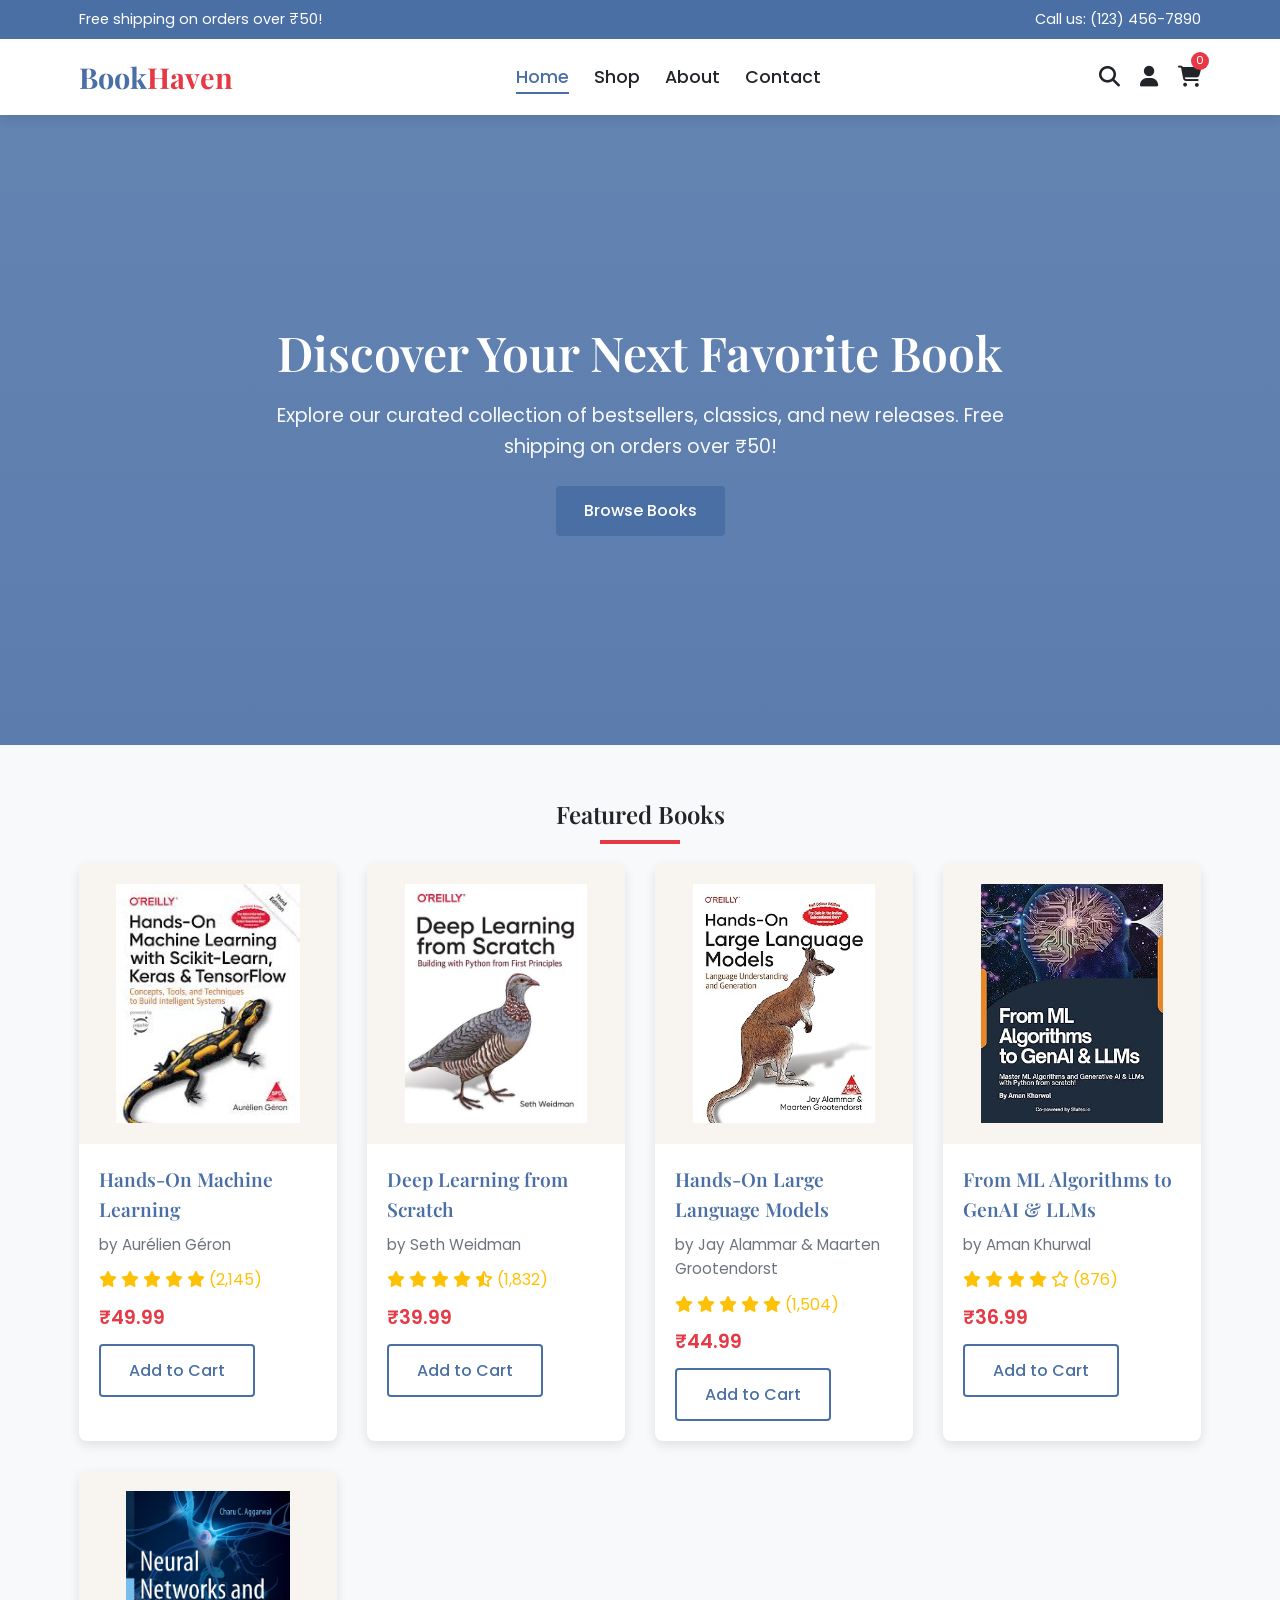
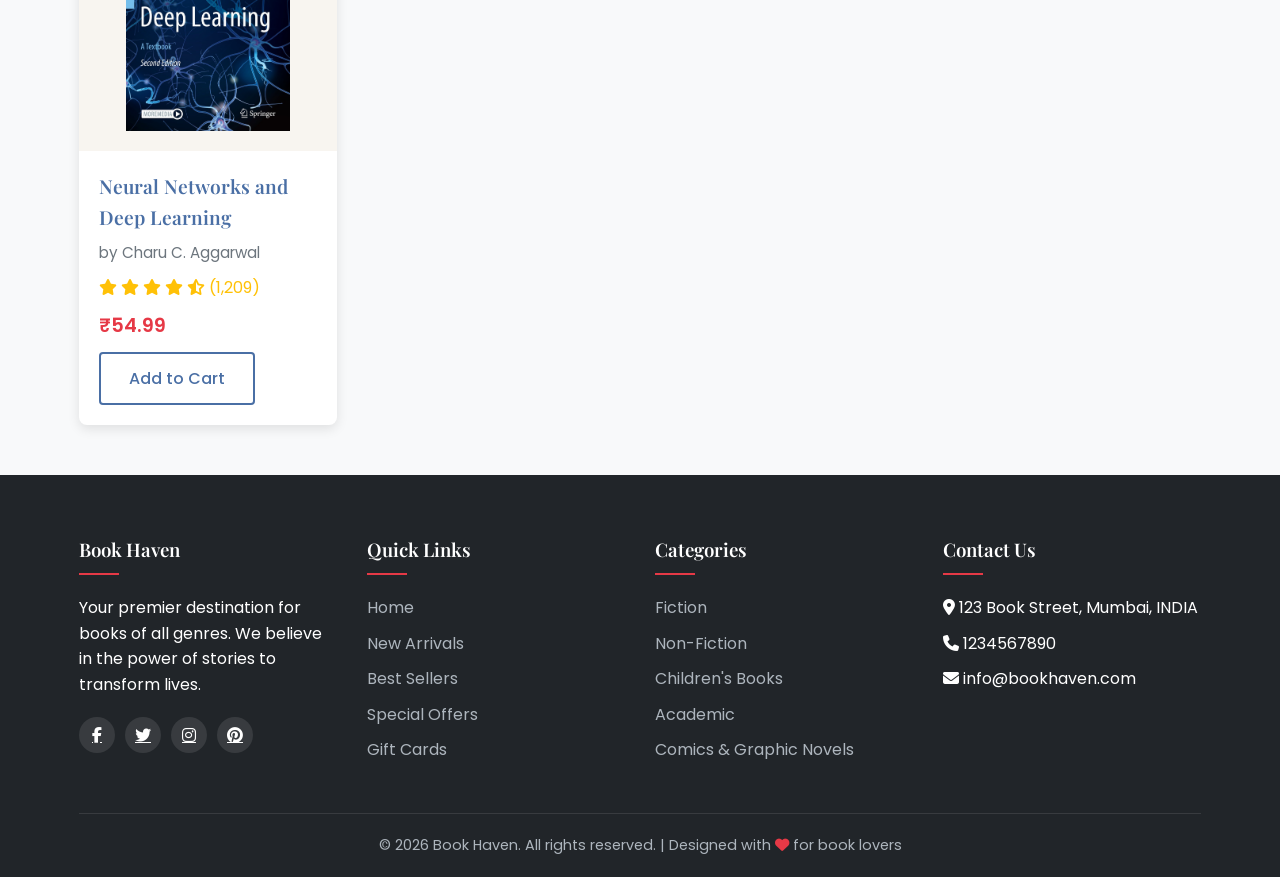
<file: index.html>
<!DOCTYPE html>
<html lang="en">
<head>
  <meta charset="UTF-8" />
  <meta name="viewport" content="width=device-width, initial-scale=1.0"/>
  <title>Book Haven | Home</title>
  <link rel="stylesheet" href="assets/css/styles.css" />
  <link rel="stylesheet" href="https://cdnjs.cloudflare.com/ajax/libs/font-awesome/6.4.0/css/all.min.css" />
  <script async src="https://www.googletagmanager.com/gtag/js?id=G-Y23PLZL3VC"></script>
  <script>
    window.dataLayer = window.dataLayer || [];
    function gtag(){dataLayer.push(arguments);}
    gtag('js', new Date());
    gtag('config', 'G-Y23PLZL3VC');
  </script>
</head>
<body>
  <!-- Header -->
  <header>
    <div class="header-top">
      <div class="container">
        <div>Free shipping on orders over ₹50!</div>
        <div>Call us: (123) 456-7890</div>
      </div>
    </div>
    <div class="main-header">
      <div class="container">
        <div class="header-content">
          <a href="index.html" class="logo">Book<span>Haven</span></a>
          <nav>
            <ul>
              <li><a href="index.html" class="active">Home</a></li>
              <li><a href="shop.html">Shop</a></li>
              <li><a href="about.html">About</a></li>
              <li><a href="contact.html">Contact</a></li>
            </ul>
          </nav>
          <div class="header-icons">
            <a href="#"><i class="fas fa-search"></i></a>
            <a href="#"><i class="fas fa-user"></i></a>
            <a href="cart.html"><i class="fas fa-shopping-cart"></i><span class="cart-count">0</span></a>
          </div>
          <button class="mobile-menu-btn" aria-label="Toggle menu">
            <i class="fas fa-bars"></i>
          </button>
        </div>
      </div>
    </div>
  </header>

  <!-- Hero -->
  <section class="hero" style="background: linear-gradient(rgba(74,111,165,0.85), rgba(74,111,165,0.9)), url('https://images.unsplash.com/photo-1495640388907-89c1c4f3a7a2?ixlib=rb-4.0.3&auto=format&fit=crop&w=1920&q=80');">
    <div class="hero-content">
      <h1>Discover Your Next Favorite Book</h1>
      <p>Explore our curated collection of bestsellers, classics, and new releases. Free shipping on orders over ₹50!</p>
      <a href="shop.html" class="btn">Browse Books</a>
    </div>
  </section>

  <!-- Featured Books -->
  <section class="container">
    <h2 class="section-title">Featured Books</h2>
    <div class="books-grid">
  <!-- Book 1 -->
  <div class="book-card">
    <div class="book-img">
      <img src="assets/images/o'reilly.jpg" alt="Hands-On Machine Learning with Scikit-Learn, Keras & TensorFlow">
    </div>
    <div class="book-info">
      <h3 class="book-title">Hands-On Machine Learning</h3>
      <p class="book-author">by Aurélien Géron</p>
      <div class="book-rating">
        <i class="fas fa-star"></i>
        <i class="fas fa-star"></i>
        <i class="fas fa-star"></i>
        <i class="fas fa-star"></i>
        <i class="fas fa-star"></i>
        <span>(2,145)</span>
      </div>
      <p class="book-price">₹49.99</p>
      <a href="product.html?book=1" class="btn btn-outline btn-add-to-cart">Add to Cart</a>
    </div>
  </div>

  <!-- Book 2 -->
  <div class="book-card">
    <div class="book-img">
      <img src="assets/images/deep learning o'reilly.jpg" alt="Deep Learning from Scratch">
    </div>
    <div class="book-info">
      <h3 class="book-title">Deep Learning from Scratch</h3>
      <p class="book-author">by Seth Weidman</p>
      <div class="book-rating">
        <i class="fas fa-star"></i>
        <i class="fas fa-star"></i>
        <i class="fas fa-star"></i>
        <i class="fas fa-star"></i>
        <i class="fas fa-star-half-alt"></i>
        <span>(1,832)</span>
      </div>
      <p class="book-price">₹39.99</p>
      <a href="product.html?book=2" class="btn btn-outline btn-add-to-cart">Add to Cart</a>
    </div>
  </div>

  <!-- Book 3 -->
  <div class="book-card">
    <div class="book-img">
      <img src="assets/images/llm o'reilly.jpg" alt="Hands-On Large Language Models">
    </div>
    <div class="book-info">
      <h3 class="book-title">Hands-On Large Language Models</h3>
      <p class="book-author">by Jay Alammar & Maarten Grootendorst</p>
      <div class="book-rating">
        <i class="fas fa-star"></i>
        <i class="fas fa-star"></i>
        <i class="fas fa-star"></i>
        <i class="fas fa-star"></i>
        <i class="fas fa-star"></i>
        <span>(1,504)</span>
      </div>
      <p class="book-price">₹44.99</p>
      <a href="product.html?book=3" class="btn btn-outline btn-add-to-cart">Add to Cart</a>
    </div>
  </div>

  <!-- Book 4 -->
  <div class="book-card">
    <div class="book-img">
      <img src="assets/images/satso.io LLM.jpg" alt="From ML Algorithms to GenAI & LLMs">
    </div>
    <div class="book-info">
      <h3 class="book-title">From ML Algorithms to GenAI & LLMs</h3>
      <p class="book-author">by Aman Khurwal</p>
      <div class="book-rating">
        <i class="fas fa-star"></i>
        <i class="fas fa-star"></i>
        <i class="fas fa-star"></i>
        <i class="fas fa-star"></i>
        <i class="far fa-star"></i>
        <span>(876)</span>
      </div>
      <p class="book-price">₹36.99</p>
      <a href="product.html?book=4" class="btn btn-outline btn-add-to-cart">Add to Cart</a>
    </div>
  </div>

  <!-- Book 5 -->
  <div class="book-card">
    <div class="book-img">
      <img src="assets/images/deep learning springer.jpg" alt="Neural Networks and Deep Learning">
    </div>
    <div class="book-info">
      <h3 class="book-title">Neural Networks and Deep Learning</h3>
      <p class="book-author">by Charu C. Aggarwal</p>
      <div class="book-rating">
        <i class="fas fa-star"></i>
        <i class="fas fa-star"></i>
        <i class="fas fa-star"></i>
        <i class="fas fa-star"></i>
        <i class="fas fa-star-half-alt"></i>
        <span>(1,209)</span>
      </div>
      <p class="book-price">₹54.99</p>
      <a href="product.html?book=5" class="btn btn-outline btn-add-to-cart">Add to Cart</a>
    </div>
  </div>
</div>
  </section>

  <!-- Footer -->
  <footer>
    <div class="container">
      <div class="footer-grid">
        <div class="footer-col">
          <h3>Book Haven</h3>
          <p>Your premier destination for books of all genres. We believe in the power of stories to transform lives.</p>
          <div class="social-links">
            <a href="https://www.facebook.com/"><i class="fab fa-facebook-f"></i></a>
            <a href="https://www.twitter.com/"><i class="fab fa-twitter"></i></a>
            <a href="https://www.instagram.com/"><i class="fab fa-instagram"></i></a>
            <a href="https://www.pinterest.com/"><i class="fab fa-pinterest"></i></a>
          </div>
        </div>
        
        <div class="footer-col">
          <h3>Quick Links</h3>
          <ul>
            <li><a href="index.html">Home</a></li>
            <li><a href="shop.html">New Arrivals</a></li>
            <li><a href="shop.html">Best Sellers</a></li>
            <li><a href="#">Special Offers</a></li>
            <li><a href="#">Gift Cards</a></li>
          </ul>
        </div>
        
        <div class="footer-col">
          <h3>Categories</h3>
          <ul>
            <li><a href="#">Fiction</a></li>
            <li><a href="#">Non-Fiction</a></li>
            <li><a href="#">Children's Books</a></li>
            <li><a href="#">Academic</a></li>
            <li><a href="#">Comics & Graphic Novels</a></li>
          </ul>
        </div>
        
        <div class="footer-col">
          <h3>Contact Us</h3>
          <ul>
            <li><i class="fas fa-map-marker-alt"></i> 123 Book Street, Mumbai, INDIA</li>
            <li><i class="fas fa-phone"></i> 1234567890</li>
            <li><i class="fas fa-envelope"></i> info@bookhaven.com</li>
          </ul>
        </div>
      </div>
      
      <div class="copyright">
        <p>&copy; 2026 Book Haven. All rights reserved. | Designed with <i class="fas fa-heart" style="color: var(--accent);"></i> for book lovers</p>
      </div>
    </div>
  </footer>

  <script src="assets/js/main.js"></script>
</body>
</html>
</file>
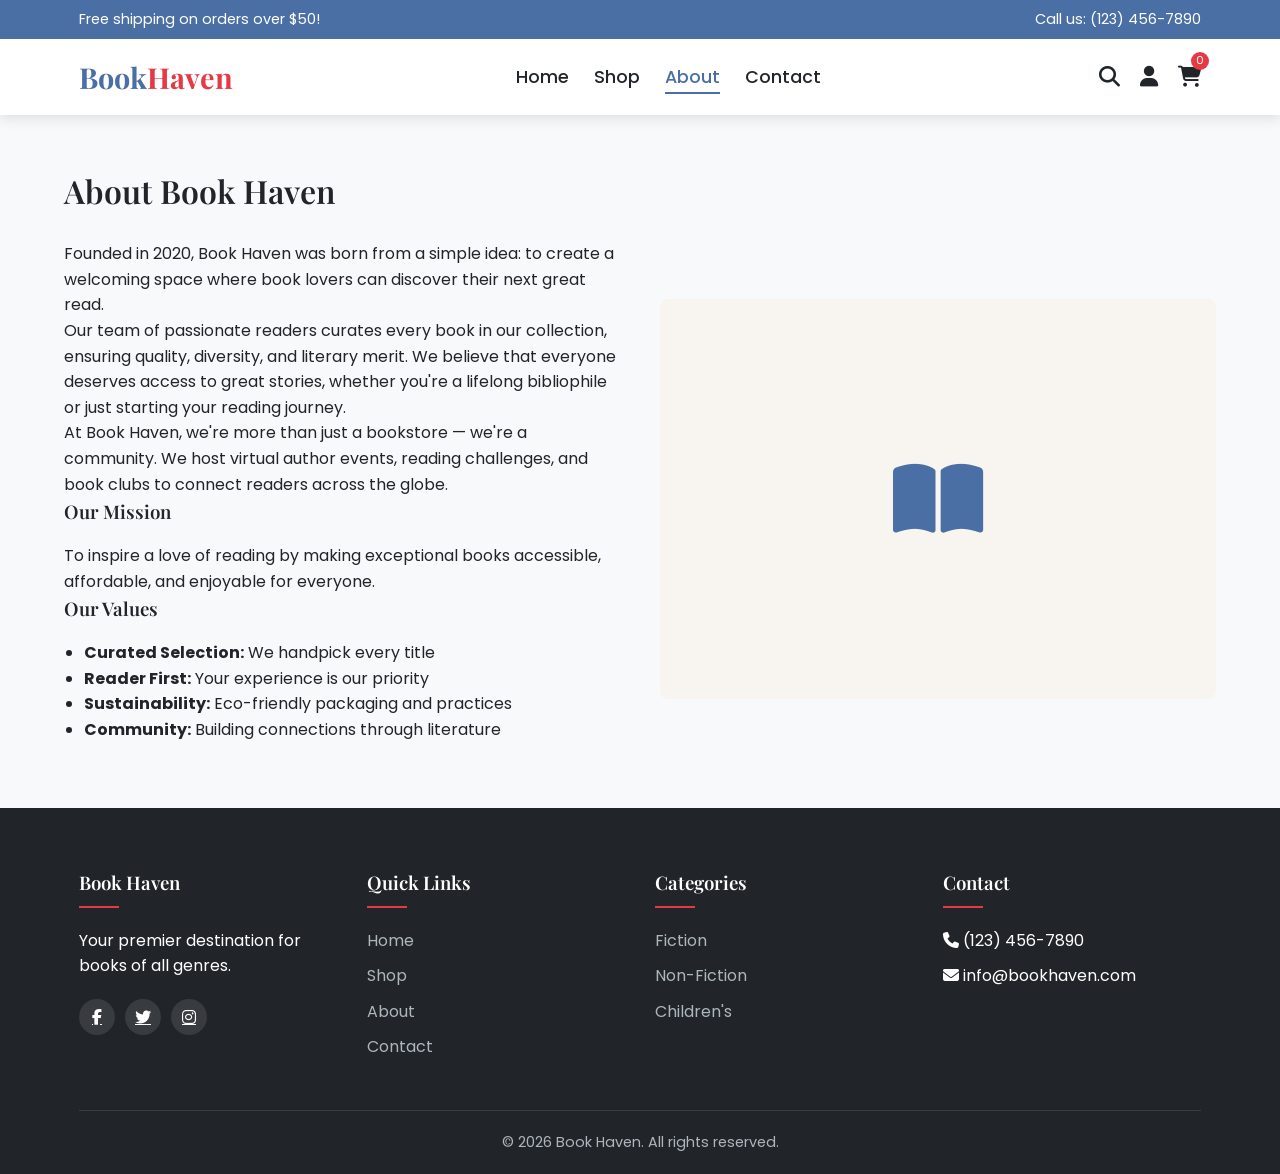
<file: about.html>
<!DOCTYPE html>
<html lang="en">
<head>
  <meta charset="UTF-8" />
  <meta name="viewport" content="width=device-width, initial-scale=1.0"/>
  <title>Book Haven | About Us</title>
  <link rel="stylesheet" href="assets/css/styles.css" />
  <link rel="stylesheet" href="https://cdnjs.cloudflare.com/ajax/libs/font-awesome/6.4.0/css/all.min.css" />
  <script async src="https://www.googletagmanager.com/gtag/js?id=G-Y23PLZL3VC"></script>
  <script>
    window.dataLayer = window.dataLayer || [];
    function gtag(){dataLayer.push(arguments);}
    gtag('js', new Date());
    gtag('config', 'G-Y23PLZL3VC');
  </script>
</head>
<body>
  <!-- Header -->
  <header>
    <div class="header-top">
      <div class="container">
        <div>Free shipping on orders over $50!</div>
        <div>Call us: (123) 456-7890</div>
      </div>
    </div>
    <div class="main-header">
      <div class="container">
        <div class="header-content">
          <a href="index.html" class="logo">Book<span>Haven</span></a>
          <nav>
            <ul>
              <li><a href="index.html">Home</a></li>
              <li><a href="shop.html">Shop</a></li>
              <li><a href="about.html" class="active">About</a></li>
              <li><a href="contact.html">Contact</a></li>
            </ul>
          </nav>
          <div class="header-icons">
            <a href="#"><i class="fas fa-search"></i></a>
            <a href="#"><i class="fas fa-user"></i></a>
            <a href="cart.html"><i class="fas fa-shopping-cart"></i><span class="cart-count">0</span></a>
          </div>
          <button class="mobile-menu-btn" aria-label="Toggle menu">
            <i class="fas fa-bars"></i>
          </button>
        </div>
      </div>
    </div>
  </header>

  <!-- About Content -->
  <div class="container page-content">
    <h1>About Book Haven</h1>
    
    <div class="content-grid">
      <div class="about-text">
        <p>Founded in 2020, Book Haven was born from a simple idea: to create a welcoming space where book lovers can discover their next great read.</p>
        
        <p>Our team of passionate readers curates every book in our collection, ensuring quality, diversity, and literary merit. We believe that everyone deserves access to great stories, whether you're a lifelong bibliophile or just starting your reading journey.</p>
        
        <p>At Book Haven, we're more than just a bookstore — we're a community. We host virtual author events, reading challenges, and book clubs to connect readers across the globe.</p>
        
        <h3>Our Mission</h3>
        <p>To inspire a love of reading by making exceptional books accessible, affordable, and enjoyable for everyone.</p>
        
        <h3>Our Values</h3>
        <ul style="padding-left: 20px; margin: 15px 0;">
          <li><strong>Curated Selection:</strong> We handpick every title</li>
          <li><strong>Reader First:</strong> Your experience is our priority</li>
          <li><strong>Sustainability:</strong> Eco-friendly packaging and practices</li>
          <li><strong>Community:</strong> Building connections through literature</li>
        </ul>
      </div>
      
      <div class="content-image">
        <i class="fas fa-book-open"></i>
      </div>
    </div>
  </div>

  <!-- Footer -->
  <footer>
    <div class="container">
      <div class="footer-grid">
        <div class="footer-col">
          <h3>Book Haven</h3>
          <p>Your premier destination for books of all genres.</p>
          <div class="social-links">
            <a href="#"><i class="fab fa-facebook-f"></i></a>
            <a href="#"><i class="fab fa-twitter"></i></a>
            <a href="#"><i class="fab fa-instagram"></i></a>
          </div>
        </div>
        <div class="footer-col">
          <h3>Quick Links</h3>
          <ul>
            <li><a href="index.html">Home</a></li>
            <li><a href="shop.html">Shop</a></li>
            <li><a href="about.html">About</a></li>
            <li><a href="contact.html">Contact</a></li>
          </ul>
        </div>
        <div class="footer-col">
          <h3>Categories</h3>
          <ul>
            <li><a href="#">Fiction</a></li>
            <li><a href="#">Non-Fiction</a></li>
            <li><a href="#">Children's</a></li>
          </ul>
        </div>
        <div class="footer-col">
          <h3>Contact</h3>
          <ul>
            <li><i class="fas fa-phone"></i> (123) 456-7890</li>
            <li><i class="fas fa-envelope"></i> info@bookhaven.com</li>
          </ul>
        </div>
      </div>
      <div class="copyright">
        <p>&copy; 2026 Book Haven. All rights reserved.</p>
      </div>
    </div>
  </footer>

  <script src="assets/js/main.js"></script>
</body>
</html>
</file>
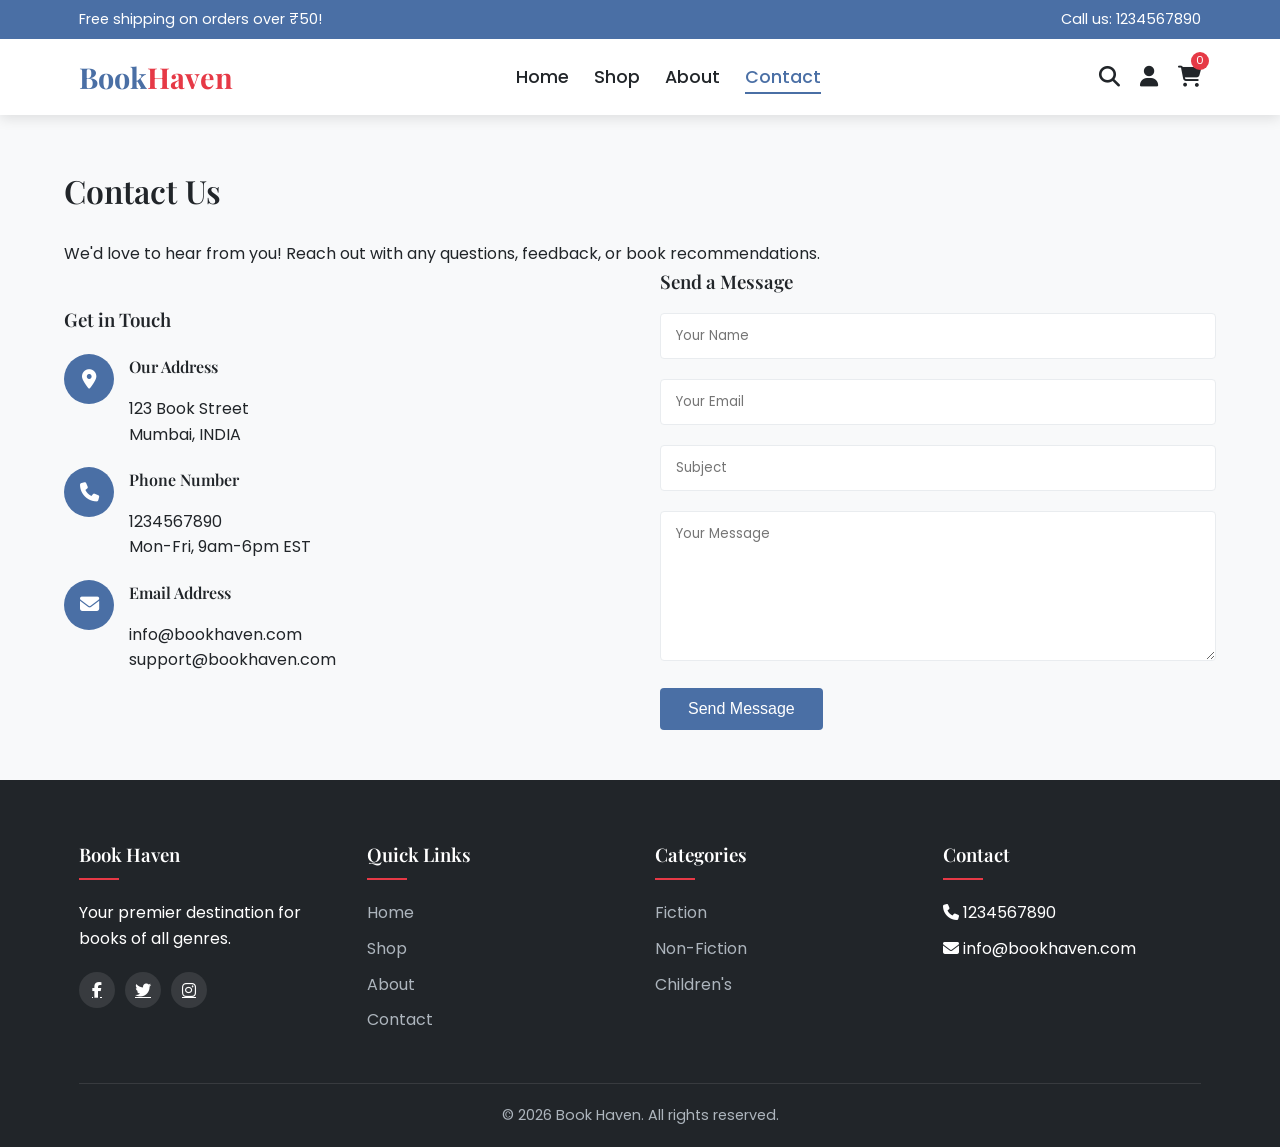
<file: contact.html>
<!DOCTYPE html>
<html lang="en">
<head>
  <meta charset="UTF-8" />
  <meta name="viewport" content="width=device-width, initial-scale=1.0"/>
  <title>Book Haven | Contact Us</title>
  <link rel="stylesheet" href="assets/css/styles.css" />
  <link rel="stylesheet" href="https://cdnjs.cloudflare.com/ajax/libs/font-awesome/6.4.0/css/all.min.css" />
  <script async src="https://www.googletagmanager.com/gtag/js?id=G-Y23PLZL3VC"></script>
  <script>
    window.dataLayer = window.dataLayer || [];
    function gtag(){dataLayer.push(arguments);}
    gtag('js', new Date());
    gtag('config', 'G-Y23PLZL3VC');
  </script>
</head>
<body>
  <!-- Header -->
  <header>
    <div class="header-top">
      <div class="container">
        <div>Free shipping on orders over ₹50!</div>
        <div>Call us: 1234567890 </div>
      </div>
    </div>
    <div class="main-header">
      <div class="container">
        <div class="header-content">
          <a href="index.html" class="logo">Book<span>Haven</span></a>
          <nav>
            <ul>
              <li><a href="index.html">Home</a></li>
              <li><a href="shop.html">Shop</a></li>
              <li><a href="about.html">About</a></li>
              <li><a href="contact.html" class="active">Contact</a></li>
            </ul>
          </nav>
          <div class="header-icons">
            <a href="#"><i class="fas fa-search"></i></a>
            <a href="#"><i class="fas fa-user"></i></a>
            <a href="cart.html"><i class="fas fa-shopping-cart"></i><span class="cart-count">0</span></a>
          </div>
          <button class="mobile-menu-btn" aria-label="Toggle menu">
            <i class="fas fa-bars"></i>
          </button>
        </div>
      </div>
    </div>
  </header>

  <!-- Contact Content -->
  <div class="container page-content">
    <h1>Contact Us</h1>
    <p>We'd love to hear from you! Reach out with any questions, feedback, or book recommendations.</p>
    
    <div class="content-grid">
      <div class="contact-info">
        <h3>Get in Touch</h3>
        
        <div class="contact-detail">
          <div class="contact-icon">
            <i class="fas fa-map-marker-alt"></i>
          </div>
          <div>
            <h4>Our Address</h4>
            <p>123 Book Street<br>Mumbai, INDIA</p>
          </div>
        </div>
        
        <div class="contact-detail">
          <div class="contact-icon">
            <i class="fas fa-phone"></i>
          </div>
          <div>
            <h4>Phone Number</h4>
            <p>1234567890</p>
            <p>Mon-Fri, 9am-6pm EST</p>
          </div>
        </div>
        
        <div class="contact-detail">
          <div class="contact-icon">
            <i class="fas fa-envelope"></i>
          </div>
          <div>
            <h4>Email Address</h4>
            <p>info@bookhaven.com</p>
            <p>support@bookhaven.com</p>
          </div>
        </div>
      </div>
      
      <div class="contact-form">
        <h3>Send a Message</h3>
        <form>
          <div class="form-group">
            <input type="text" placeholder="Your Name" required>
          </div>
          <div class="form-group">
            <input type="email" placeholder="Your Email" required>
          </div>
          <div class="form-group">
            <input type="text" placeholder="Subject">
          </div>
          <div class="form-group">
            <textarea placeholder="Your Message" required></textarea>
          </div>
          <button type="submit" class="btn">Send Message</button>
        </form>
      </div>
    </div>
  </div>

  <!-- Footer -->
  <footer>
    <div class="container">
      <div class="footer-grid">
        <div class="footer-col">
          <h3>Book Haven</h3>
          <p>Your premier destination for books of all genres.</p>
          <div class="social-links">
            <a href="#"><i class="fab fa-facebook-f"></i></a>
            <a href="#"><i class="fab fa-twitter"></i></a>
            <a href="#"><i class="fab fa-instagram"></i></a>
          </div>
        </div>
        <div class="footer-col">
          <h3>Quick Links</h3>
          <ul>
            <li><a href="index.html">Home</a></li>
            <li><a href="shop.html">Shop</a></li>
            <li><a href="about.html">About</a></li>
            <li><a href="contact.html">Contact</a></li>
          </ul>
        </div>
        <div class="footer-col">
          <h3>Categories</h3>
          <ul>
            <li><a href="#">Fiction</a></li>
            <li><a href="#">Non-Fiction</a></li>
            <li><a href="#">Children's</a></li>
          </ul>
        </div>
        <div class="footer-col">
          <h3>Contact</h3>
          <ul>
            <li><i class="fas fa-phone"></i> 1234567890</li>
            <li><i class="fas fa-envelope"></i> info@bookhaven.com</li>
          </ul>
        </div>
      </div>
      <div class="copyright">
        <p>&copy; 2026 Book Haven. All rights reserved.</p>
      </div>
    </div>
  </footer>

  <script src="assets/js/main.js"></script>
</body>
</html>
</file>
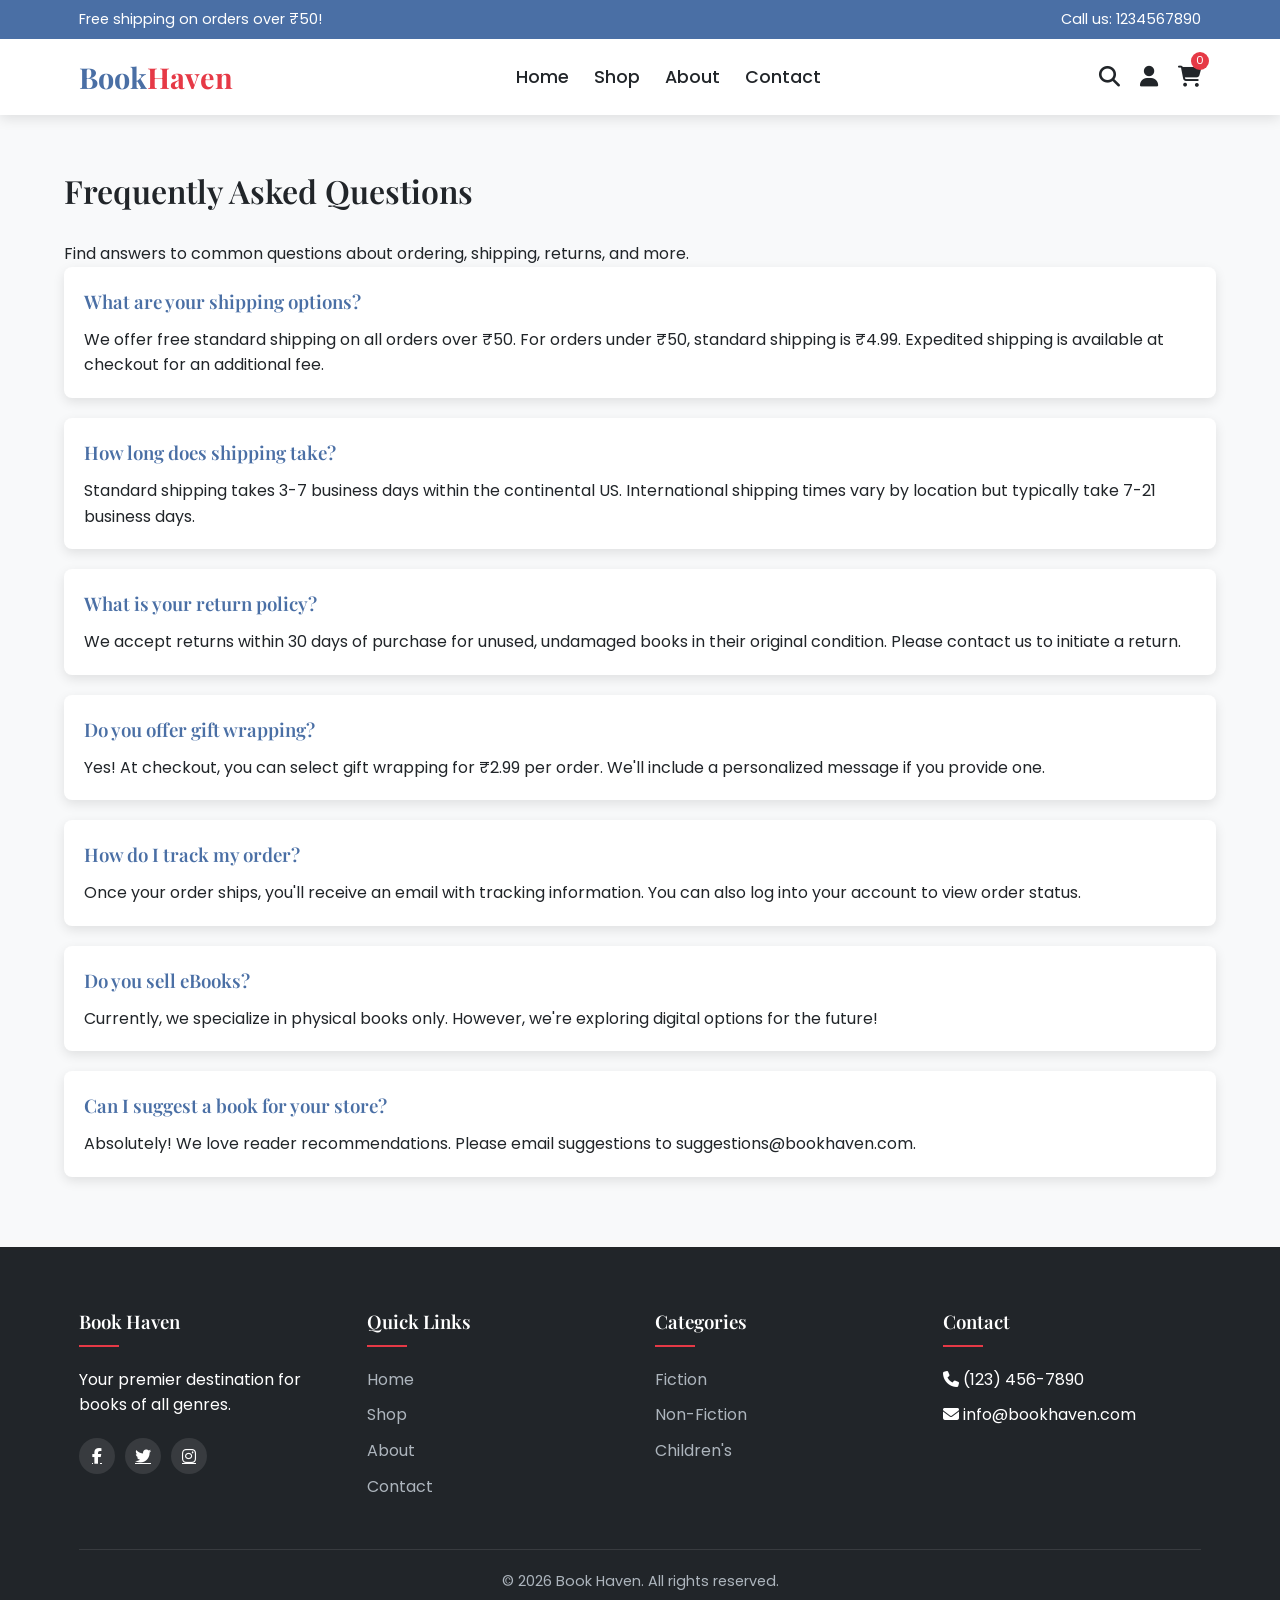
<file: faq.html>
<!DOCTYPE html>
<html lang="en">
<head>
  <meta charset="UTF-8" />
  <meta name="viewport" content="width=device-width, initial-scale=1.0"/>
  <title>Book Haven | FAQ</title>
  <link rel="stylesheet" href="assets/css/styles.css" />
  <link rel="stylesheet" href="https://cdnjs.cloudflare.com/ajax/libs/font-awesome/6.4.0/css/all.min.css" />
  <script async src="https://www.googletagmanager.com/gtag/js?id=G-Y23PLZL3VC"></script>
  <script>
    window.dataLayer = window.dataLayer || [];
    function gtag(){dataLayer.push(arguments);}
    gtag('js', new Date());
    gtag('config', 'G-Y23PLZL3VC');
  </script>
</head>
<body>
  <!-- Header -->
  <header>
    <div class="header-top">
      <div class="container">
        <div>Free shipping on orders over ₹50!</div>
        <div>Call us: 1234567890</div>
      </div>
    </div>
    <div class="main-header">
      <div class="container">
        <div class="header-content">
          <a href="index.html" class="logo">Book<span>Haven</span></a>
          <nav>
            <ul>
              <li><a href="index.html">Home</a></li>
              <li><a href="shop.html">Shop</a></li>
              <li><a href="about.html">About</a></li>
              <li><a href="contact.html">Contact</a></li>
            </ul>
          </nav>
          <div class="header-icons">
            <a href="#"><i class="fas fa-search"></i></a>
            <a href="#"><i class="fas fa-user"></i></a>
            <a href="cart.html"><i class="fas fa-shopping-cart"></i><span class="cart-count">0</span></a>
          </div>
          <button class="mobile-menu-btn" aria-label="Toggle menu">
            <i class="fas fa-bars"></i>
          </button>
        </div>
      </div>
    </div>
  </header>

  <!-- FAQ Content -->
  <div class="container page-content">
    <h1>Frequently Asked Questions</h1>
    <p>Find answers to common questions about ordering, shipping, returns, and more.</p>
    
    <div class="faq-item">
      <h3>What are your shipping options?</h3>
      <p>We offer free standard shipping on all orders over ₹50. For orders under ₹50, standard shipping is ₹4.99. Expedited shipping is available at checkout for an additional fee.</p>
    </div>
    
    <div class="faq-item">
      <h3>How long does shipping take?</h3>
      <p>Standard shipping takes 3-7 business days within the continental US. International shipping times vary by location but typically take 7-21 business days.</p>
    </div>
    
    <div class="faq-item">
      <h3>What is your return policy?</h3>
      <p>We accept returns within 30 days of purchase for unused, undamaged books in their original condition. Please contact us to initiate a return.</p>
    </div>
    
    <div class="faq-item">
      <h3>Do you offer gift wrapping?</h3>
      <p>Yes! At checkout, you can select gift wrapping for ₹2.99 per order. We'll include a personalized message if you provide one.</p>
    </div>
    
    <div class="faq-item">
      <h3>How do I track my order?</h3>
      <p>Once your order ships, you'll receive an email with tracking information. You can also log into your account to view order status.</p>
    </div>
    
    <div class="faq-item">
      <h3>Do you sell eBooks?</h3>
      <p>Currently, we specialize in physical books only. However, we're exploring digital options for the future!</p>
    </div>
    
    <div class="faq-item">
      <h3>Can I suggest a book for your store?</h3>
      <p>Absolutely! We love reader recommendations. Please email suggestions to suggestions@bookhaven.com.</p>
    </div>
  </div>

  <!-- Footer -->
  <footer>
    <div class="container">
      <div class="footer-grid">
        <div class="footer-col">
          <h3>Book Haven</h3>
          <p>Your premier destination for books of all genres.</p>
          <div class="social-links">
            <a href="#"><i class="fab fa-facebook-f"></i></a>
            <a href="#"><i class="fab fa-twitter"></i></a>
            <a href="#"><i class="fab fa-instagram"></i></a>
          </div>
        </div>
        <div class="footer-col">
          <h3>Quick Links</h3>
          <ul>
            <li><a href="index.html">Home</a></li>
            <li><a href="shop.html">Shop</a></li>
            <li><a href="about.html">About</a></li>
            <li><a href="contact.html">Contact</a></li>
          </ul>
        </div>
        <div class="footer-col">
          <h3>Categories</h3>
          <ul>
            <li><a href="#">Fiction</a></li>
            <li><a href="#">Non-Fiction</a></li>
            <li><a href="#">Children's</a></li>
          </ul>
        </div>
        <div class="footer-col">
          <h3>Contact</h3>
          <ul>
            <li><i class="fas fa-phone"></i> (123) 456-7890</li>
            <li><i class="fas fa-envelope"></i> info@bookhaven.com</li>
          </ul>
        </div>
      </div>
      <div class="copyright">
        <p>&copy; 2026 Book Haven. All rights reserved.</p>
      </div>
    </div>
  </footer>

  <script src="assets/js/main.js"></script>
</body>
</html>
</file>
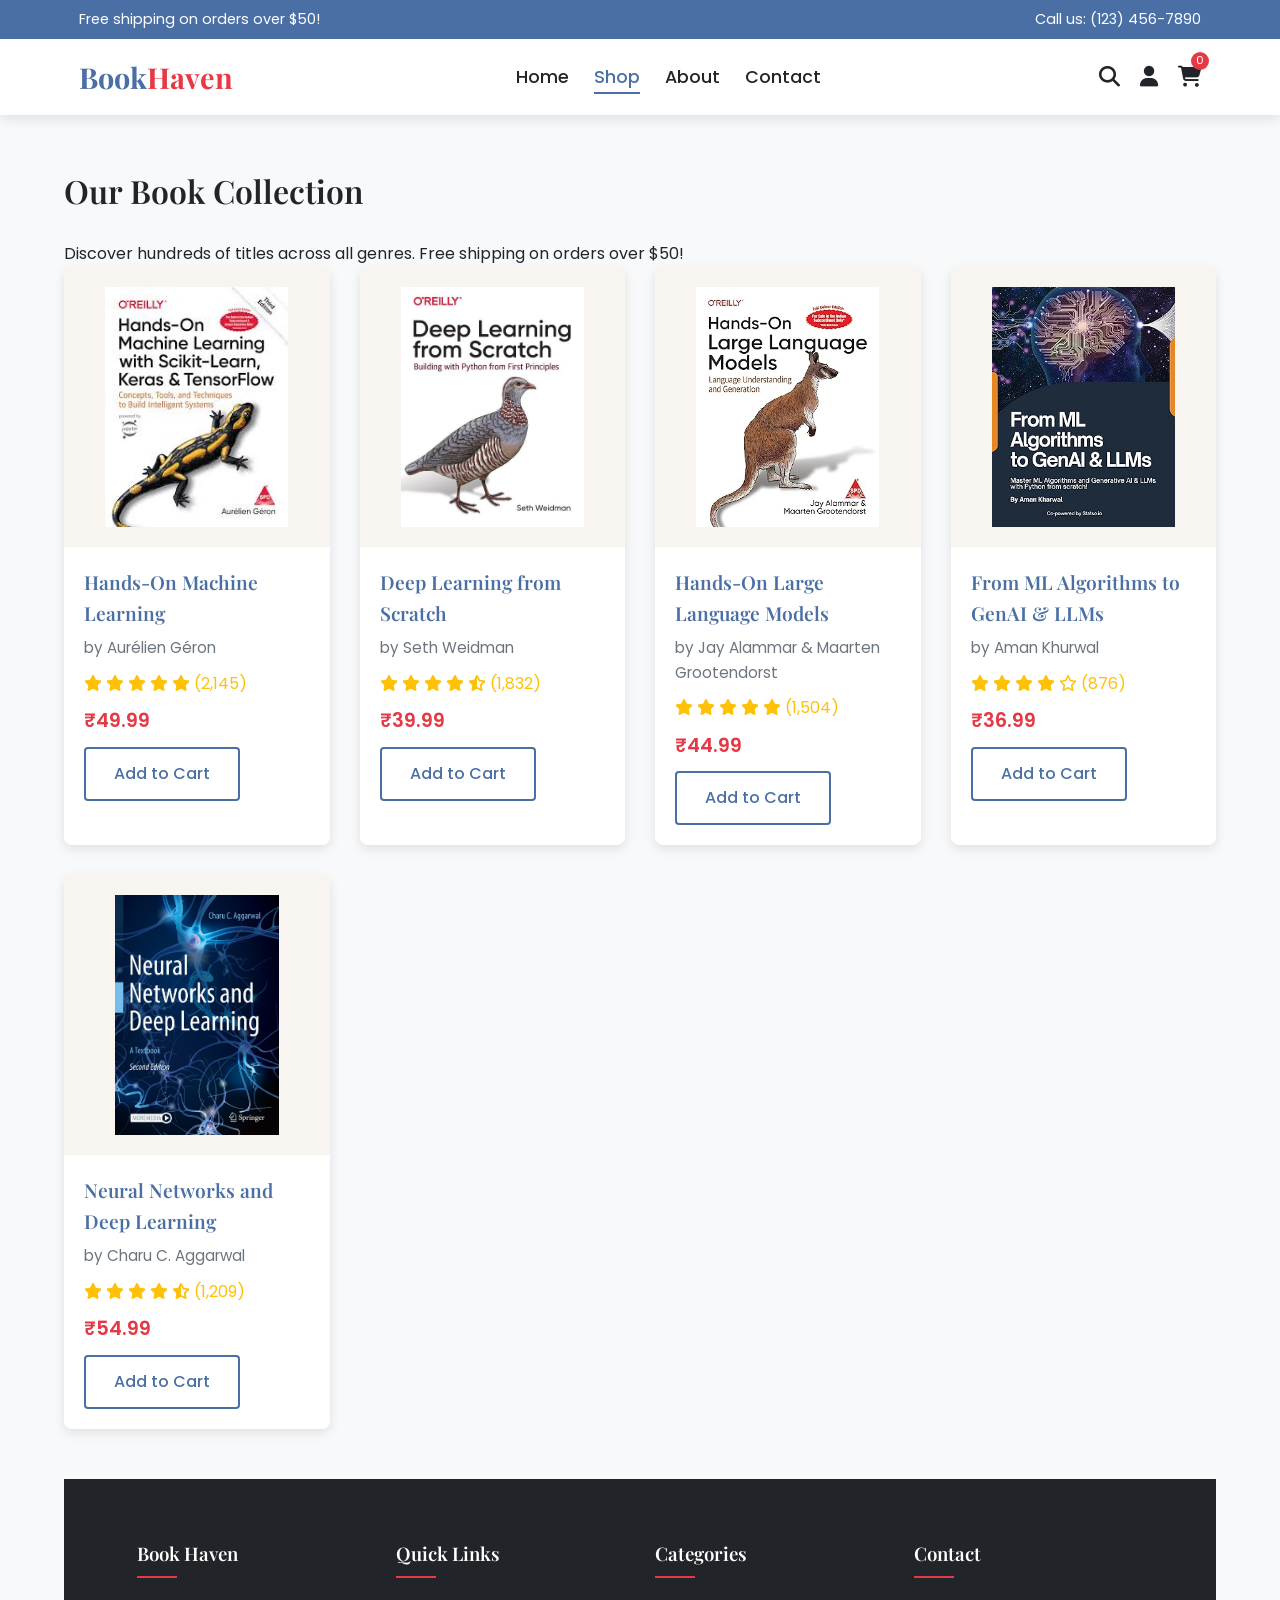
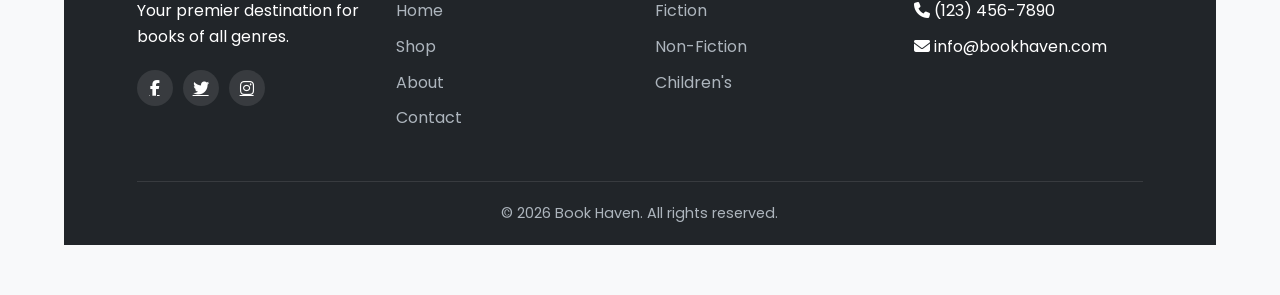
<file: shop.html>
<!DOCTYPE html>
<html lang="en">
<head>
  <meta charset="UTF-8" />
  <meta name="viewport" content="width=device-width, initial-scale=1.0"/>
  <title>Book Haven | Shop</title>
  <link rel="stylesheet" href="assets/css/styles.css" />
  <link rel="stylesheet" href="https://cdnjs.cloudflare.com/ajax/libs/font-awesome/6.4.0/css/all.min.css" />
  <script async src="https://www.googletagmanager.com/gtag/js?id=G-Y23PLZL3VC"></script>
  <script>
    window.dataLayer = window.dataLayer || [];
    function gtag(){dataLayer.push(arguments);}
    gtag('js', new Date());
    gtag('config', 'G-Y23PLZL3VC');
  </script>
</head>
<body>
  <!-- Header -->
  <header>
    <div class="header-top">
      <div class="container">
        <div>Free shipping on orders over $50!</div>
        <div>Call us: (123) 456-7890</div>
      </div>
    </div>
    <div class="main-header">
      <div class="container">
        <div class="header-content">
          <a href="index.html" class="logo">Book<span>Haven</span></a>
          <nav>
            <ul>
              <li><a href="index.html">Home</a></li>
              <li><a href="shop.html" class="active">Shop</a></li>
              <li><a href="about.html">About</a></li>
              <li><a href="contact.html">Contact</a></li>
            </ul>
          </nav>
          <div class="header-icons">
            <a href="#"><i class="fas fa-search"></i></a>
            <a href="#"><i class="fas fa-user"></i></a>
            <a href="cart.html"><i class="fas fa-shopping-cart"></i><span class="cart-count">0</span></a>
          </div>
          <button class="mobile-menu-btn" aria-label="Toggle menu">
            <i class="fas fa-bars"></i>
          </button>
        </div>
      </div>
    </div>
  </header>

  <!-- Shop Content -->
  <div class="container page-content">
    <h1>Our Book Collection</h1>
    <p>Discover hundreds of titles across all genres. Free shipping on orders over $50!</p>
    
    <div class="books-grid">
  <!-- Book 1 -->
  <div class="book-card">
    <div class="book-img">
      <img src="assets/images/o'reilly.jpg" alt="Hands-On Machine Learning with Scikit-Learn, Keras & TensorFlow">
    </div>
    <div class="book-info">
      <h3 class="book-title">Hands-On Machine Learning</h3>
      <p class="book-author">by Aurélien Géron</p>
      <div class="book-rating">
        <i class="fas fa-star"></i>
        <i class="fas fa-star"></i>
        <i class="fas fa-star"></i>
        <i class="fas fa-star"></i>
        <i class="fas fa-star"></i>
        <span>(2,145)</span>
      </div>
      <p class="book-price">₹49.99</p>
      <a href="product.html?book=1" class="btn btn-outline btn-add-to-cart">Add to Cart</a>
    </div>
  </div>

  <!-- Book 2 -->
  <div class="book-card">
    <div class="book-img">
      <img src="assets/images/deep learning o'reilly.jpg" alt="Deep Learning from Scratch">
    </div>
    <div class="book-info">
      <h3 class="book-title">Deep Learning from Scratch</h3>
      <p class="book-author">by Seth Weidman</p>
      <div class="book-rating">
        <i class="fas fa-star"></i>
        <i class="fas fa-star"></i>
        <i class="fas fa-star"></i>
        <i class="fas fa-star"></i>
        <i class="fas fa-star-half-alt"></i>
        <span>(1,832)</span>
      </div>
      <p class="book-price">₹39.99</p>
      <a href="product.html?book=2" class="btn btn-outline btn-add-to-cart">Add to Cart</a>
    </div>
  </div>

  <!-- Book 3 -->
  <div class="book-card">
    <div class="book-img">
      <img src="assets/images/llm o'reilly.jpg" alt="Hands-On Large Language Models">
    </div>
    <div class="book-info">
      <h3 class="book-title">Hands-On Large Language Models</h3>
      <p class="book-author">by Jay Alammar & Maarten Grootendorst</p>
      <div class="book-rating">
        <i class="fas fa-star"></i>
        <i class="fas fa-star"></i>
        <i class="fas fa-star"></i>
        <i class="fas fa-star"></i>
        <i class="fas fa-star"></i>
        <span>(1,504)</span>
      </div>
      <p class="book-price">₹44.99</p>
      <a href="product.html?book=3" class="btn btn-outline btn-add-to-cart">Add to Cart</a>
    </div>
  </div>

  <!-- Book 4 -->
  <div class="book-card">
    <div class="book-img">
      <img src="assets/images/satso.io LLM.jpg" alt="From ML Algorithms to GenAI & LLMs">
    </div>
    <div class="book-info">
      <h3 class="book-title">From ML Algorithms to GenAI & LLMs</h3>
      <p class="book-author">by Aman Khurwal</p>
      <div class="book-rating">
        <i class="fas fa-star"></i>
        <i class="fas fa-star"></i>
        <i class="fas fa-star"></i>
        <i class="fas fa-star"></i>
        <i class="far fa-star"></i>
        <span>(876)</span>
      </div>
      <p class="book-price">₹36.99</p>
      <a href="product.html?book=4" class="btn btn-outline btn-add-to-cart">Add to Cart</a>
    </div>
  </div>

  <!-- Book 5 -->
  <div class="book-card">
    <div class="book-img">
      <img src="assets/images/deep learning springer.jpg" alt="Neural Networks and Deep Learning">
    </div>
    <div class="book-info">
      <h3 class="book-title">Neural Networks and Deep Learning</h3>
      <p class="book-author">by Charu C. Aggarwal</p>
      <div class="book-rating">
        <i class="fas fa-star"></i>
        <i class="fas fa-star"></i>
        <i class="fas fa-star"></i>
        <i class="fas fa-star"></i>
        <i class="fas fa-star-half-alt"></i>
        <span>(1,209)</span>
      </div>
      <p class="book-price">₹54.99</p>
      <a href="product.html?book=5" class="btn btn-outline btn-add-to-cart">Add to Cart</a>
    </div>
  </div>
</div>

  <!-- Footer -->
  <footer>
    <div class="container">
      <div class="footer-grid">
        <div class="footer-col">
          <h3>Book Haven</h3>
          <p>Your premier destination for books of all genres.</p>
          <div class="social-links">
            <a href="#"><i class="fab fa-facebook-f"></i></a>
            <a href="#"><i class="fab fa-twitter"></i></a>
            <a href="#"><i class="fab fa-instagram"></i></a>
          </div>
        </div>
        <div class="footer-col">
          <h3>Quick Links</h3>
          <ul>
            <li><a href="index.html">Home</a></li>
            <li><a href="shop.html">Shop</a></li>
            <li><a href="about.html">About</a></li>
            <li><a href="contact.html">Contact</a></li>
          </ul>
        </div>
        <div class="footer-col">
          <h3>Categories</h3>
          <ul>
            <li><a href="#">Fiction</a></li>
            <li><a href="#">Non-Fiction</a></li>
            <li><a href="#">Children's</a></li>
          </ul>
        </div>
        <div class="footer-col">
          <h3>Contact</h3>
          <ul>
            <li><i class="fas fa-phone"></i> (123) 456-7890</li>
            <li><i class="fas fa-envelope"></i> info@bookhaven.com</li>
          </ul>
        </div>
      </div>
      <div class="copyright">
        <p>&copy; 2026 Book Haven. All rights reserved.</p>
      </div>
    </div>
  </footer>

  <script src="assets/js/main.js"></script>
</body>
</html>
</file>
<file: assets/css/styles.css>
/* assets/css/style.css */
@import url('https://fonts.googleapis.com/css2?family=Playfair+Display:wght@400;500;600;700&family=Poppins:wght@300;400;500;600&display=swap');

:root {
  --primary: #4a6fa5;
  --secondary: #6b8cbc;
  --accent: #e63946;
  --light: #f8f9fa;
  --dark: #212529;
  --gray: #6c757d;
  --light-gray: #e9ecef;
  --book-bg: #f8f5f0;
  --shadow: 0 4px 12px rgba(0,0,0,0.1);
  --transition: all 0.3s ease;
}

* {
  margin: 0;
  padding: 0;
  box-sizing: border-box;
}

body {
  font-family: 'Poppins', sans-serif;
  background-color: var(--light);
  color: var(--dark);
  line-height: 1.6;
}

h1, h2, h3, h4, h5, h6 {
  font-family: 'Playfair Display', serif;
  font-weight: 600;
  margin-bottom: 1rem;
}

.container {
  width: 90%;
  max-width: 1200px;
  margin: 0 auto;
  padding: 0 15px;
}

.btn {
  display: inline-block;
  padding: 12px 28px;
  background: var(--primary);
  color: white;
  border: none;
  border-radius: 4px;
  font-weight: 500;
  text-decoration: none;
  cursor: pointer;
  transition: var(--transition);
  font-size: 1rem;
  text-align: center;
}

.btn:hover {
  background: var(--secondary);
  transform: translateY(-2px);
  box-shadow: var(--shadow);
}

.btn-outline {
  background: transparent;
  border: 2px solid var(--primary);
  color: var(--primary);
}

.btn-outline:hover {
  background: var(--primary);
  color: white;
}

.btn-accent {
  background: var(--accent);
}

.btn-accent:hover {
  background: #c1121f;
}

/* Header */
header {
  background: white;
  box-shadow: var(--shadow);
  position: sticky;
  top: 0;
  z-index: 1000;
}

.header-top {
  background: var(--primary);
  color: white;
  padding: 8px 0;
  font-size: 0.9rem;
}

.header-top .container {
  display: flex;
  justify-content: space-between;
  align-items: center;
}

.main-header {
  padding: 15px 0;
}

.header-content {
  display: flex;
  justify-content: space-between;
  align-items: center;
}

.logo {
  font-family: 'Playfair Display', serif;
  font-size: 1.8rem;
  font-weight: 700;
  color: var(--primary);
  text-decoration: none;
}

.logo span {
  color: var(--accent);
}

nav ul {
  display: flex;
  list-style: none;
}

nav ul li {
  margin-left: 25px;
}

nav ul li a {
  text-decoration: none;
  color: var(--dark);
  font-weight: 500;
  font-size: 1.1rem;
  position: relative;
  padding: 5px 0;
}

nav ul li a:hover,
nav ul li a.active {
  color: var(--primary);
}

nav ul li a::after {
  content: '';
  position: absolute;
  bottom: 0;
  left: 0;
  width: 0;
  height: 2px;
  background: var(--primary);
  transition: var(--transition);
}

nav ul li a:hover::after,
nav ul li a.active::after {
  width: 100%;
}

.header-icons {
  display: flex;
  align-items: center;
}

.header-icons a {
  margin-left: 20px;
  color: var(--dark);
  font-size: 1.3rem;
  position: relative;
}

.cart-count {
  position: absolute;
  top: -8px;
  right: -8px;
  background: var(--accent);
  color: white;
  font-size: 0.7rem;
  width: 18px;
  height: 18px;
  border-radius: 50%;
  display: flex;
  justify-content: center;
  align-items: center;
}

.mobile-menu-btn {
  display: none;
  background: none;
  border: none;
  font-size: 1.5rem;
  color: var(--primary);
  cursor: pointer;
}

/* Hero Section */
.hero {
  height: 70vh;
  display: flex;
  align-items: center;
  color: white;
  text-align: center;
  background-size: cover;
  background-position: center;
}

.hero-content {
  max-width: 800px;
  margin: 0 auto;
  padding: 20px;
}

.hero h1 {
  font-size: 3rem;
  margin-bottom: 1.2rem;
  line-height: 1.2;
}

.hero p {
  font-size: 1.2rem;
  margin-bottom: 1.5rem;
  opacity: 0.95;
}

/* Sections */
.section-title {
  text-align: center;
  margin: 50px 0 30px;
  position: relative;
}

.section-title::after {
  content: '';
  position: absolute;
  bottom: -10px;
  left: 50%;
  transform: translateX(-50%);
  width: 80px;
  height: 4px;
  background: var(--accent);
}

/* Books Grid */
.books-grid {
  display: grid;
  grid-template-columns: repeat(auto-fill, minmax(220px, 1fr));
  gap: 30px;
  margin-bottom: 50px;
}

.book-card {
  background: white;
  border-radius: 8px;
  overflow: hidden;
  box-shadow: var(--shadow);
  transition: var(--transition);
}

.book-card:hover {
  transform: translateY(-8px);
  box-shadow: 0 10px 25px rgba(0,0,0,0.15);
}

.book-img {
  height: 280px;
  background: var(--book-bg);
  display: flex;
  align-items: center;
  justify-content: center;
  padding: 20px;
}

.book-img img {
  max-width: 100%;
  max-height: 100%;
  object-fit: contain;
}

.book-info {
  padding: 20px;
}

.book-title {
  font-size: 1.2rem;
  margin-bottom: 8px;
  color: var(--primary);
}

.book-author {
  color: var(--gray);
  font-size: 0.95rem;
  margin-bottom: 10px;
}

.book-rating {
  color: #ffc107;
  margin: 10px 0;
}

.book-price {
  font-weight: 600;
  font-size: 1.2rem;
  color: var(--accent);
  margin: 10px 0;
}

/* Product Page */
.product-container {
  display: grid;
  grid-template-columns: 1fr 1fr;
  gap: 40px;
  margin: 50px 0;
}

.product-images .main-image {
  background: var(--book-bg);
  height: 400px;
  border-radius: 8px;
  display: flex;
  align-items: center;
  justify-content: center;
}

.product-details h1 {
  font-size: 2.2rem;
  margin-bottom: 15px;
}

.product-meta {
  display: flex;
  align-items: center;
  gap: 15px;
  margin: 20px 0;
}

.product-actions {
  display: flex;
  gap: 15px;
  margin-top: 30px;
}

/* Cart Page */
.cart-table {
  width: 100%;
  border-collapse: collapse;
  margin: 30px 0;
  background: white;
  border-radius: 8px;
  overflow: hidden;
  box-shadow: var(--shadow);
}

.cart-table th {
  background: var(--primary);
  color: white;
  text-align: left;
  padding: 15px;
}

.cart-table td {
  padding: 15px;
  border-bottom: 1px solid var(--light-gray);
}

.cart-item {
  display: flex;
  align-items: center;
  gap: 15px;
}

.cart-item img {
  width: 80px;
  height: 120px;
  object-fit: cover;
  border-radius: 4px;
}

.quantity-input {
  width: 60px;
  padding: 8px;
  border: 1px solid var(--light-gray);
  border-radius: 4px;
  text-align: center;
}

.cart-summary {
  background: white;
  padding: 25px;
  border-radius: 8px;
  box-shadow: var(--shadow);
  width: 100%;
  max-width: 400px;
  margin-left: auto;
}

.summary-row {
  display: flex;
  justify-content: space-between;
  margin-bottom: 12px;
}

.summary-total {
  font-size: 1.4rem;
  font-weight: 700;
  color: var(--accent);
  margin-top: 20px;
  padding-top: 20px;
  border-top: 1px solid var(--light-gray);
}

/* About & Contact */
.page-content {
  padding: 50px 0;
}

.page-content h1 {
  margin-bottom: 25px;
}

.content-grid {
  display: grid;
  grid-template-columns: 1fr 1fr;
  gap: 40px;
  align-items: center;
}

.content-image {
  background: var(--book-bg);
  height: 400px;
  border-radius: 8px;
  display: flex;
  align-items: center;
  justify-content: center;
  font-size: 5rem;
  color: var(--primary);
}

.contact-info h3 {
  margin-bottom: 20px;
}

.contact-detail {
  display: flex;
  margin-bottom: 20px;
}

.contact-icon {
  width: 50px;
  height: 50px;
  background: var(--primary);
  border-radius: 50%;
  display: flex;
  align-items: center;
  justify-content: center;
  color: white;
  font-size: 1.2rem;
  margin-right: 15px;
}

.contact-form .form-group {
  margin-bottom: 20px;
}

.contact-form input,
.contact-form textarea {
  width: 100%;
  padding: 12px 15px;
  border: 1px solid var(--light-gray);
  border-radius: 4px;
  font-family: 'Poppins', sans-serif;
}

.contact-form textarea {
  height: 150px;
  resize: vertical;
}

/* FAQ */
.faq-item {
  margin-bottom: 20px;
  background: white;
  padding: 20px;
  border-radius: 8px;
  box-shadow: var(--shadow);
}

.faq-item h3 {
  margin-bottom: 10px;
  color: var(--primary);
}

/* Footer */
footer {
  background: var(--dark);
  color: white;
  padding: 60px 0 20px;
}

.footer-grid {
  display: grid;
  grid-template-columns: repeat(auto-fit, minmax(200px, 1fr));
  gap: 30px;
  margin-bottom: 40px;
}

.footer-col h3 {
  color: white;
  margin-bottom: 20px;
  position: relative;
  padding-bottom: 10px;
}

.footer-col h3::after {
  content: '';
  position: absolute;
  bottom: 0;
  left: 0;
  width: 40px;
  height: 2px;
  background: var(--accent);
}

.footer-col ul {
  list-style: none;
}

.footer-col ul li {
  margin-bottom: 10px;
}

.footer-col ul li a {
  color: #adb5bd;
  text-decoration: none;
  transition: var(--transition);
}

.footer-col ul li a:hover {
  color: white;
  padding-left: 5px;
}

.social-links {
  display: flex;
  margin-top: 20px;
}

.social-links a {
  display: flex;
  align-items: center;
  justify-content: center;
  width: 36px;
  height: 36px;
  background: rgba(255,255,255,0.1);
  border-radius: 50%;
  margin-right: 10px;
  color: white;
  transition: var(--transition);
}

.social-links a:hover {
  background: var(--primary);
  transform: translateY(-3px);
}

.copyright {
  text-align: center;
  padding-top: 20px;
  border-top: 1px solid rgba(255,255,255,0.1);
  color: #adb5bd;
  font-size: 0.9rem;
}

/* Responsive */
@media (max-width: 992px) {
  .product-container,
  .content-grid {
    grid-template-columns: 1fr;
  }
  
  .cart-summary {
    max-width: 100%;
    margin: 30px 0 0;
  }
}

@media (max-width: 768px) {
  nav ul {
    display: none;
    position: absolute;
    top: 100%;
    left: 0;
    width: 100%;
    background: white;
    flex-direction: column;
    box-shadow: var(--shadow);
    padding: 15px 0;
  }
  
  nav ul.show {
    display: flex;
  }
  
  nav ul li {
    margin: 10px 0 10px 25px;
  }
  
  .mobile-menu-btn {
    display: block;
  }
  
  .hero h1 {
    font-size: 2.2rem;
  }
  
  .books-grid {
    grid-template-columns: repeat(auto-fill, minmax(160px, 1fr));
  }
  
  .product-actions {
    flex-direction: column;
  }
  
  .btn {
    width: 100%;
  }
}

@media (max-width: 576px) {
  .hero {
    height: 60vh;
  }
  
  .books-grid {
    grid-template-columns: 1fr;
  }
}
</file>
